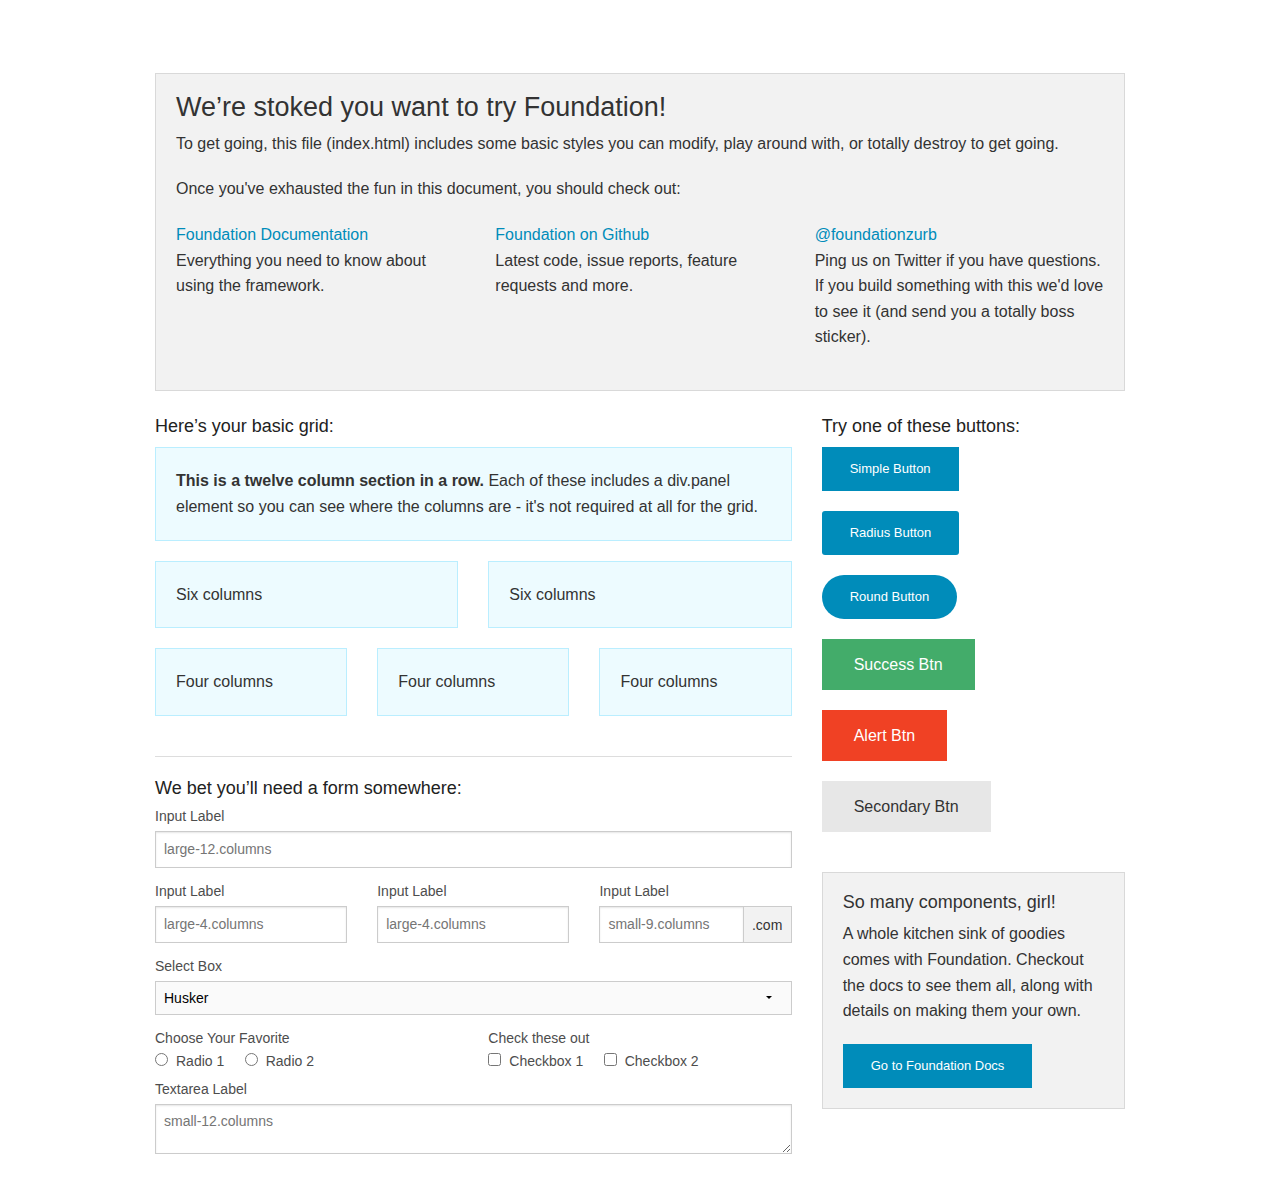
<file: index.html>
<!doctype html>
<html class="no-js" lang="en">
  <head>
    <meta charset="utf-8" />
    <meta name="viewport" content="width=device-width, initial-scale=1.0" />
    <title>Foundation | Welcome</title>
    <link rel="stylesheet" href="css/foundation.css" />
    <script src="js/modernizr.js"></script>
  </head>
  <body>
    
    <div class="row">
        <!-- nagłówek -->
      <div class="large-12 columns">
        <h1>Welcome to Foundation</h1>
      </div>
    </div>
    
    <div class="row">
      <div class="large-12 columns">
      	<div class="panel">
            <!-- Panel wstepny -->
	        <h3>We&rsquo;re stoked you want to try Foundation! </h3>
	        <p>To get going, this file (index.html) includes some basic styles you can modify, play around with, or totally destroy to get going.</p>
	        <p>Once you've exhausted the fun in this document, you should check out:</p>
	        <div class="row">
	        	<div class="large-4 medium-4 columns">
	    		<p><a href="http://foundation.zurb.com/docs">Foundation Documentation</a><br />Everything you need to know about using the framework.</p>
	    	</div>
	        	<div class="large-4 medium-4 columns">
	        		<p><a href="http://github.com/zurb/foundation">Foundation on Github</a><br />Latest code, issue reports, feature requests and more.</p>
	        	</div>
	        	<div class="large-4 medium-4 columns">
	        		<p><a href="http://twitter.com/foundationzurb">@foundationzurb</a><br />Ping us on Twitter if you have questions. If you build something with this we'd love to see it (and send you a totally boss sticker).</p>
	        	</div>        
					</div>
      	</div>
      </div>
    </div>

    <div class="row">
      <div class="large-8 medium-8 columns">
        <h5>Here&rsquo;s your basic grid:</h5>
        <!-- Grid Example -->

        <div class="row">
          <div class="large-12 columns">
            <div class="callout panel">
              <p><strong>This is a twelve column section in a row.</strong> Each of these includes a div.panel element so you can see where the columns are - it's not required at all for the grid.</p>
            </div>
          </div>
        </div>
        <div class="row">
          <div class="large-6 medium-6 columns">
            <div class="callout panel">
              <p>Six columns</p>
            </div>
          </div>
          <div class="large-6 medium-6 columns">
            <div class="callout panel">
              <p>Six columns</p>
            </div>
          </div>
        </div>
        <div class="row">
          <div class="large-4 medium-4 small-4 columns">
            <div class="callout panel">
              <p>Four columns</p>
            </div>
          </div>
          <div class="large-4 medium-4 small-4 columns">
            <div class="callout panel">
              <p>Four columns</p>
            </div>
          </div>
          <div class="large-4 medium-4 small-4 columns">
            <div class="callout panel">
              <p>Four columns</p>
            </div>
          </div>
        </div>
        
        <hr />
                
        <h5>We bet you&rsquo;ll need a form somewhere:</h5>
        <form>
				  <div class="row">
				    <div class="large-12 columns">
				      <label>Input Label</label>
				      <input type="text" placeholder="large-12.columns" />
				    </div>
				  </div>
				  <div class="row">
				    <div class="large-4 medium-4 columns">
				      <label>Input Label</label>
				      <input type="text" placeholder="large-4.columns" />
				    </div>
				    <div class="large-4 medium-4 columns">
				      <label>Input Label</label>
				      <input type="text" placeholder="large-4.columns" />
				    </div>
				    <div class="large-4 medium-4 columns">
				      <div class="row collapse">
				        <label>Input Label</label>
				        <div class="small-9 columns">
				          <input type="text" placeholder="small-9.columns" />
				        </div>
				        <div class="small-3 columns">
				          <span class="postfix">.com</span>
				        </div>
				      </div>
				    </div>
				  </div>
				  <div class="row">
				    <div class="large-12 columns">
				      <label>Select Box</label>
				      <select>
				        <option value="husker">Husker</option>
				        <option value="starbuck">Starbuck</option>
				        <option value="hotdog">Hot Dog</option>
				        <option value="apollo">Apollo</option>
				      </select>
				    </div>
				  </div>
				  <div class="row">
				    <div class="large-6 medium-6 columns">
				      <label>Choose Your Favorite</label>
				      <input type="radio" name="pokemon" value="Red" id="pokemonRed"><label for="pokemonRed">Radio 1</label>
				      <input type="radio" name="pokemon" value="Blue" id="pokemonBlue"><label for="pokemonBlue">Radio 2</label>
				    </div>
				    <div class="large-6 medium-6 columns">
				      <label>Check these out</label>
				      <input id="checkbox1" type="checkbox"><label for="checkbox1">Checkbox 1</label>
				      <input id="checkbox2" type="checkbox"><label for="checkbox2">Checkbox 2</label>
				    </div>
				  </div>
				  <div class="row">
				    <div class="large-12 columns">
				      <label>Textarea Label</label>
				      <textarea placeholder="small-12.columns"></textarea>
				    </div>
				  </div>
				</form>
      </div>     

      <div class="large-4 medium-4 columns">
			  <h5>Try one of these buttons:</h5>
			  <p><a href="#" class="small button">Simple Button</a><br/>
        <a href="#" class="small radius button">Radius Button</a><br/>
        <a href="#" class="small round button">Round Button</a><br/>            
        <a href="#" class="medium success button">Success Btn</a><br/>
        <a href="#" class="medium alert button">Alert Btn</a><br/>
        <a href="#" class="medium secondary button">Secondary Btn</a></p>           
				<div class="panel">
        	<h5>So many components, girl!</h5>
        	<p>A whole kitchen sink of goodies comes with Foundation. Checkout the docs to see them all, along with details on making them your own.</p>
        	<a href="http://foundation.zurb.com/docs/" class="small button">Go to Foundation Docs</a>          
        </div>
      </div>
    </div>
    
    <script src="js/jquery.js"></script>
    <script src="js/foundation.min.js"></script>
    <script>
      $(document).foundation();
    </script>
  </body>
</html>
</file>
